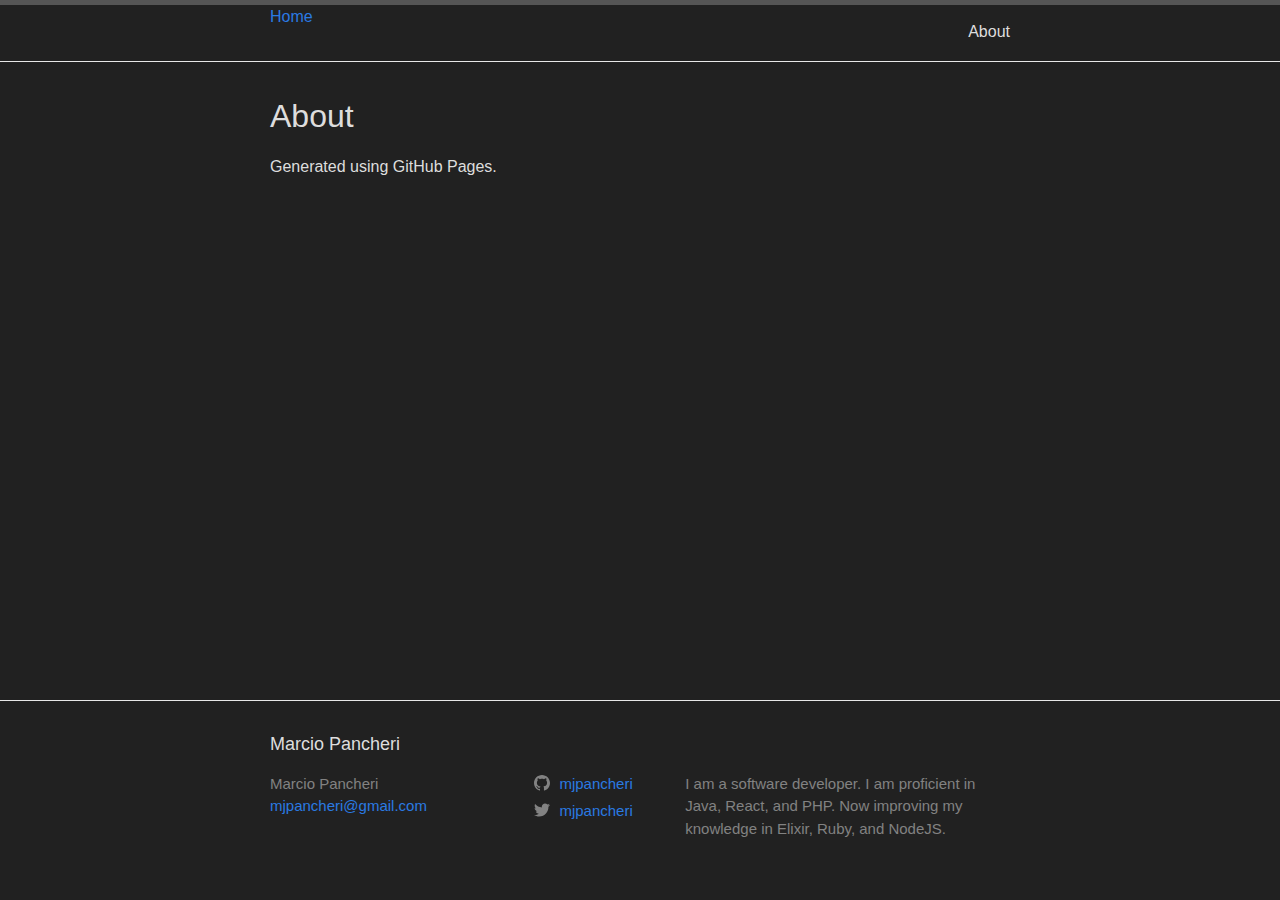
<file: about/index.html>
<!DOCTYPE html>
<html lang="en">
  <head>
    <meta charset="utf-8">
    <meta http-equiv="X-UA-Compatible" content="IE=edge">
    <meta name="viewport" content="width=device-width, initial-scale=1">
    <title>About | Marcio Pancheri</title>
    <link rel="stylesheet" href="/assets/main.css" />
  </head>
  <body>
    <header class="site-header" role="banner">
      <div class="wrapper">
        <a class="site-title" rel="author" href="/">Home</a>
        <nav class="site-nav">
          <input type="checkbox" id="nav-trigger" class="nav-trigger" />
          <label for="nav-trigger">
            <span class="menu-icon">
              <svg viewBox="0 0 18 15" width="18px" height="15px">
                <path d="M18,1.484c0,0.82-0.665,1.484-1.484,1.484H1.484C0.665,2.969,0,2.304,0,1.484l0,0C0,0.665,0.665,0,1.484,0 h15.032C17.335,0,18,0.665,18,1.484L18,1.484z M18,7.516C18,8.335,17.335,9,16.516,9H1.484C0.665,9,0,8.335,0,7.516l0,0 c0-0.82,0.665-1.484,1.484-1.484h15.032C17.335,6.031,18,6.696,18,7.516L18,7.516z M18,13.516C18,14.335,17.335,15,16.516,15H1.484 C0.665,15,0,14.335,0,13.516l0,0c0-0.82,0.665-1.483,1.484-1.483h15.032C17.335,12.031,18,12.695,18,13.516L18,13.516z"/>
              </svg>
            </span>
          </label>
          <div class="trigger">
            <a class="page-link" href="/about/">About</a>
          </div>
        </nav>
      </div>
    </header>
    <main class="page-content" aria-label="Content">
      <div class="wrapper">
        <article class="post">
          <header class="post-header">
            <h1 class="post-title">About</h1>
          </header>
          <div class="post-content">
            <p>Generated using GitHub Pages.</p>
          </div>
        </article>
      </div>
    </main>
    <footer class="site-footer h-card">
      <data class="u-url" href="/"></data>
      <div class="wrapper">
        <h2 class="footer-heading">Marcio Pancheri</h2>
        <div class="footer-col-wrapper">
          <div class="footer-col footer-col-1">
            <ul class="contact-list">
              <li class="p-name">Marcio Pancheri</li>
              <li>
                <a class="u-email" href="mailto:mjpancheri@gmail.com">mjpancheri@gmail.com</a>
              </li>
            </ul>
          </div>
          <div class="footer-col footer-col-2">
            <ul class="social-media-list">
              <li>
                <a href="https://github.com/mjpancheri">
                  <svg class="svg-icon"><use xlink:href="/assets/minima-social-icons.svg#github"></use></svg> 
                  <span class="username">mjpancheri</span>
                </a>
              </li>
              <li>
                <a href="https://www.twitter.com/mjpancheri">
                  <svg class="svg-icon"><use xlink:href="/assets/minima-social-icons.svg#twitter"></use></svg> 
                  <span class="username">mjpancheri</span>
                </a>
              </li>
            </ul>
          </div>
          <div class="footer-col footer-col-3">
            <p>I am a software developer. I am proficient in Java, React, and PHP. Now improving my knowledge in Elixir, Ruby, and NodeJS.</p>
          </div>
        </div>
    </div>
  </footer>
</body>
</html>
</file>
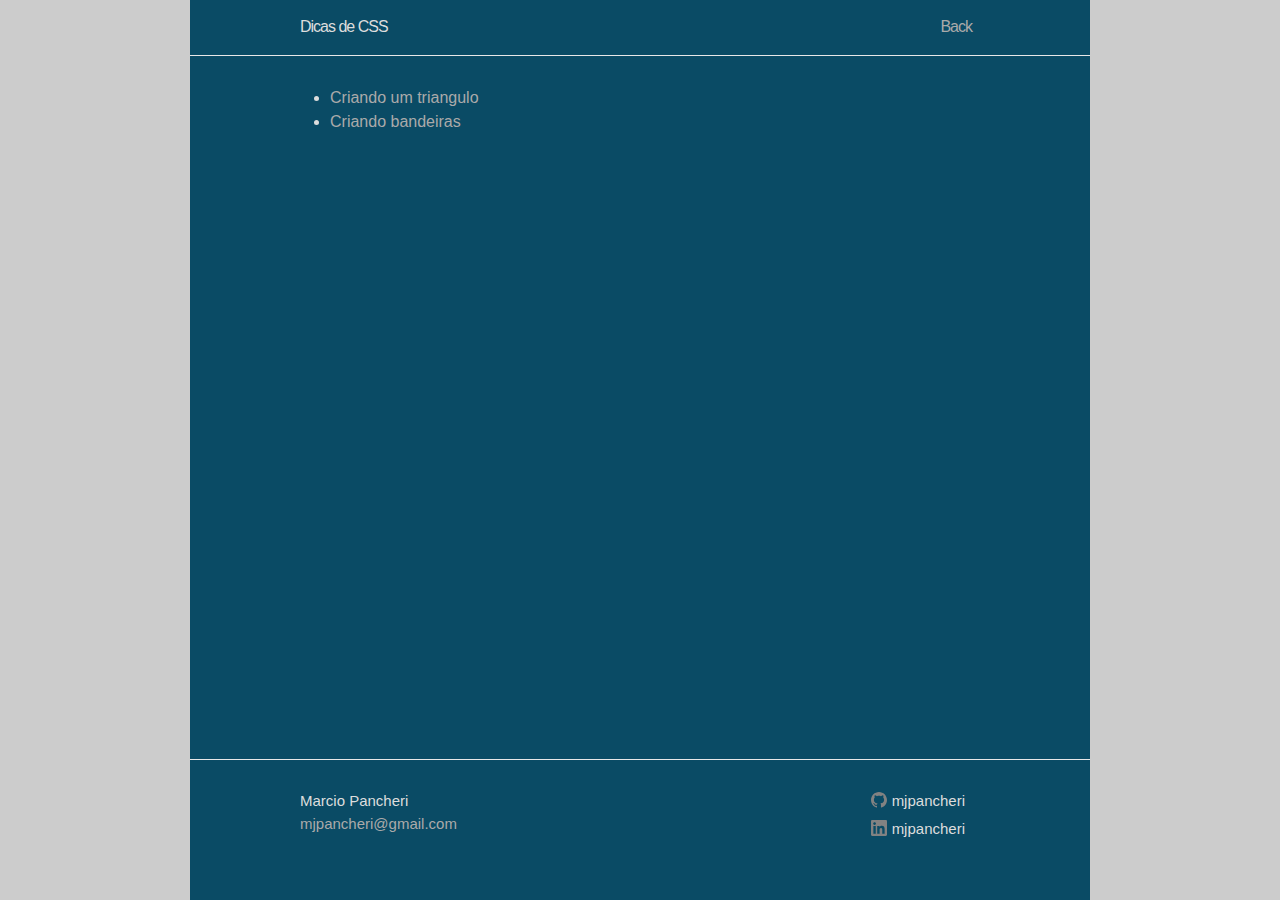
<file: tips/index.html>
<!DOCTYPE html>
<html lang="en">
  <head>
    <meta charset="utf-8">
    <meta http-equiv="X-UA-Compatible" content="IE=edge">
    <meta name="viewport" content="width=device-width, initial-scale=1">
    <title>Marcio Pancheri</title>
    <link rel="stylesheet" href="/assets/app.css" />
  </head>
  <body>
    <div id="main-body">
      <header class="site-header" role="banner">
        <div class="wrapper">
          <div class="site-lang">
            Dicas de CSS
          </div>
          <div class="site-back">
            <a href="/en">Back</a>
          </div>
        </div>
      </header>
      <main class="page-content" aria-label="Content">
        <div class="wrapper">
          <ul>
            <li>
              <a href="triangle.html">Criando um triangulo</a>
            </li>
            <li>
              <a href="flags.html">Criando bandeiras</a>
            </li>
          </ul>
        </div>
      </main>
      <footer class="site-footer h-card">
        <data class="u-url" href="/"></data>
        <div class="wrapper">
          <div class="footer-col-wrapper">
            <div class="footer-col footer-col-1">
              <ul class="contact-list">
                <li>
                  Marcio Pancheri
                </li>
                <li>
                  <a class="u-email" href="mailto:mjpancheri@gmail.com">mjpancheri@gmail.com</a>
                </li>
              </ul>
            </div>
            <div class="footer-col footer-col-2">
              <ul class="social-media-list">
                <li>
                  <a href="https://github.com/mjpancheri" target="_blank">
                    <svg class="svg-icon"><use xlink:href="/assets/minima-social-icons.svg#github"></use></svg> 
                    <span class="username">mjpancheri</span>
                  </a>
                </li>
                <li>
                  <a href="https://www.linkedin.com/in/mjpancheri" target="_blank">
                    <svg class="svg-icon"><use xlink:href="/assets/minima-social-icons.svg#linkedin"></use></svg> 
                    <span class="username">mjpancheri</span>
                  </a>
                </li>
              </ul>
            </div>
          </div>
        </div>
      </footer>
    </div>
    <script src="/assets/app.js"></script>
  </body>
</html>
</file>
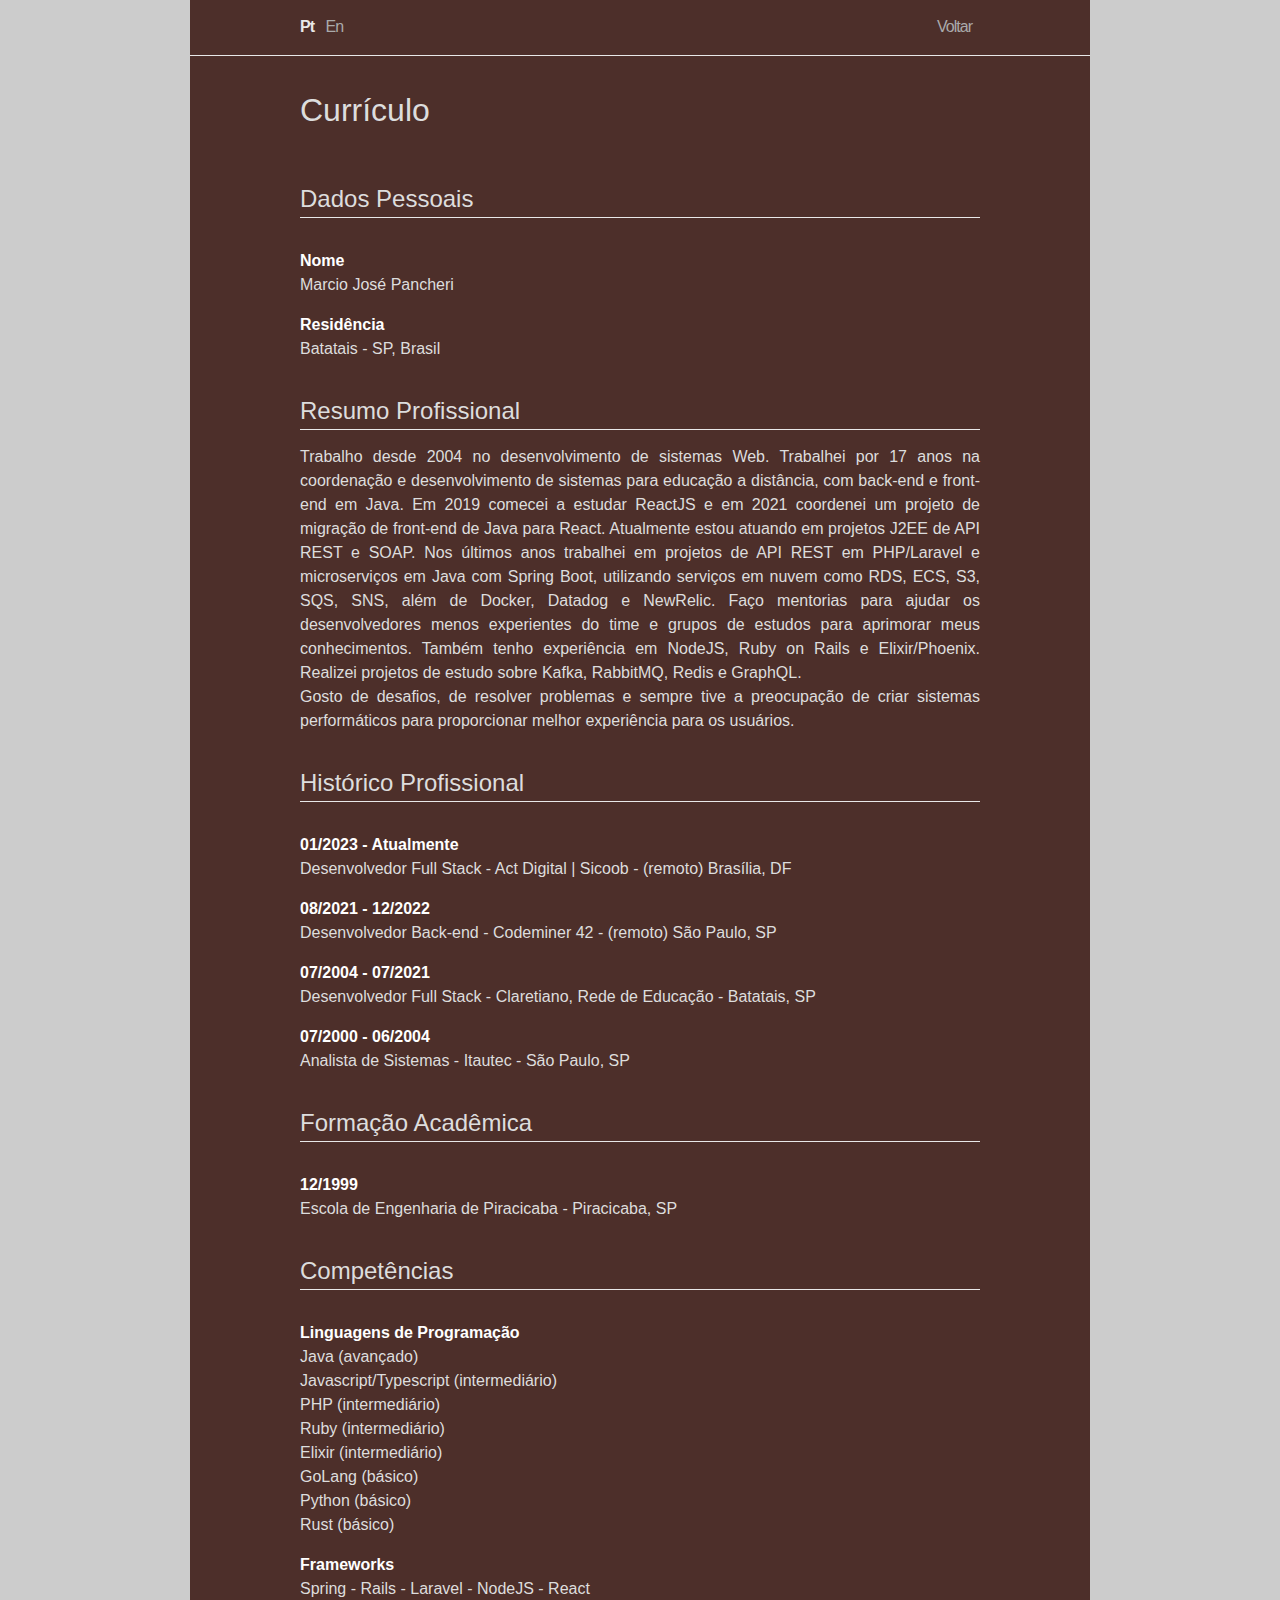
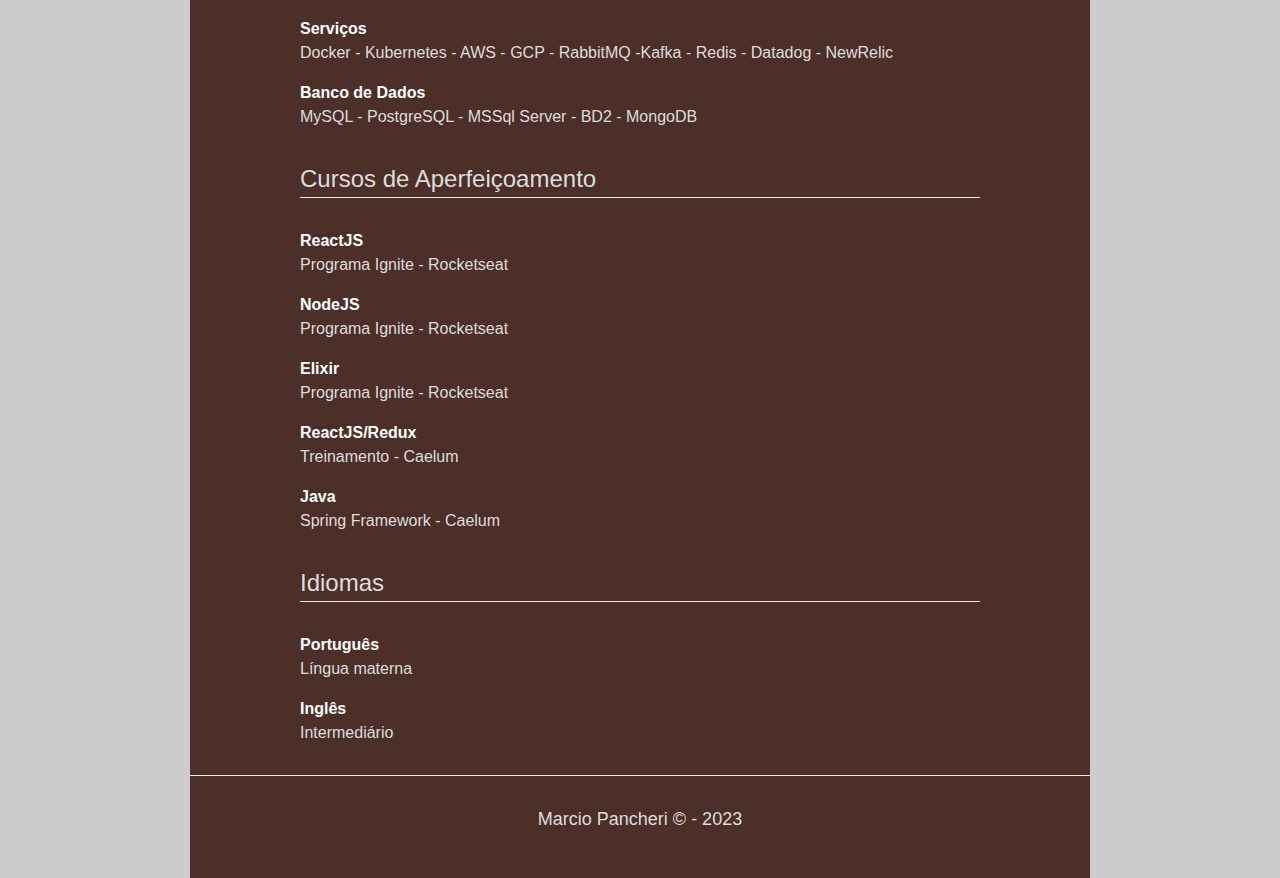
<file: resume.html>
<!DOCTYPE html>
<html lang="en">
  <head>
    <meta charset="utf-8">
    <meta http-equiv="X-UA-Compatible" content="IE=edge">
    <meta name="viewport" content="width=device-width, initial-scale=1">
    <title>Marcio Pancheri</title>
    <link rel="stylesheet" href="/assets/app.css" />
  </head>
  <body>
    <div id="main-body">
      <header class="site-header" role="banner">
        <div class="wrapper">
          <div class="site-lang">
            <strong>Pt</strong>
            <a href="/en/resume.html">En</a>
          </div>
          <div class="site-back">
            <a href="/">Voltar</a>
          </div>
        </div>
      </header>
      <main class="page-content" aria-label="Content">
        <div class="wrapper">
          <h1>Currículo</h1>
          <div class="resume-paragraph">
            <h2>Dados Pessoais</h2>
            <label>Nome</label>
            <span>Marcio José Pancheri</span>
            <label>Residência</label>
            <span>Batatais - SP, Brasil</span>
          </div>
          <div class="resume-paragraph">
            <h2>Resumo Profissional</h2>
            <div>
              Trabalho desde 2004 no desenvolvimento de sistemas Web. Trabalhei por 17 anos na coordenação e desenvolvimento de sistemas 
              para educação a distância, com back-end e front-end em Java. Em 2019 comecei a estudar ReactJS e em 2021 coordenei um projeto 
              de migração de front-end de Java para React. Atualmente estou atuando em projetos J2EE de API REST e SOAP. Nos últimos anos 
              trabalhei em projetos de API REST em PHP/Laravel e microserviços em Java com Spring Boot, utilizando serviços em 
              nuvem como RDS, ECS, S3, SQS, SNS, além de Docker, Datadog e NewRelic. Faço mentorias para ajudar os desenvolvedores menos 
              experientes do time e grupos de estudos para aprimorar meus conhecimentos. Também tenho experiência em NodeJS, Ruby on Rails e 
              Elixir/Phoenix. Realizei projetos de estudo sobre Kafka, RabbitMQ, Redis e GraphQL.<br/>
              Gosto de desafios, de resolver problemas e sempre tive a preocupação de criar sistemas performáticos para proporcionar 
              melhor experiência para os usuários.
            </div>
          </div>
          <div class="resume-paragraph">
            <h2>Histórico Profissional</h2>
            <label>01/2023 - Atualmente</label>
            <span>Desenvolvedor Full Stack - Act Digital | Sicoob - (remoto) Brasília, DF</span>
            <label>08/2021 - 12/2022</label>
            <span>Desenvolvedor Back-end - Codeminer 42 - (remoto) São Paulo, SP</span>
            <label>07/2004 - 07/2021</label>
            <span>Desenvolvedor Full Stack - Claretiano, Rede de Educação - Batatais, SP</span>
            <label>07/2000 - 06/2004</label>
            <span>Analista de Sistemas - Itautec - São Paulo, SP</span>
          </div>
          <div class="resume-paragraph">
            <h2>Formação Acadêmica</h2>
            <label>12/1999</label>
            <span>Escola de Engenharia de Piracicaba - Piracicaba, SP</span>
          </div>
          <div class="resume-paragraph">
            <h2>Competências</h2>
            <label>Linguagens de Programação</label>
            <span>Java (avançado)</span>
            <span>Javascript/Typescript (intermediário)</span>
            <span>PHP (intermediário)</span>
            <span>Ruby (intermediário)</span>
            <span>Elixir (intermediário)</span>
            <span>GoLang (básico)</span>
            <span>Python (básico)</span>
            <span>Rust (básico)</span>
            <label>Frameworks</label>
            <span>Spring - Rails - Laravel - NodeJS - React</span>
            <label>Serviços</label>
            <span>Docker - Kubernetes - AWS - GCP - RabbitMQ -Kafka - Redis - Datadog - NewRelic</span>
            <label>Banco de Dados</label>
            <span>MySQL - PostgreSQL - MSSql Server - BD2 - MongoDB</span>
          </div>
          <div class="resume-paragraph">
            <h2>Cursos de Aperfeiçoamento</h2>
            <label>ReactJS</label>
            <span>Programa Ignite - Rocketseat</span>
            <label>NodeJS</label>
            <span>Programa Ignite - Rocketseat</span>
            <label>Elixir</label>
            <span>Programa Ignite - Rocketseat</span>
            <label>ReactJS/Redux</label>
            <span>Treinamento - Caelum</span>
            <label>Java</label>
            <span>Spring Framework - Caelum</span>
          </div>
          <div class="resume-paragraph">
            <h2>Idiomas</h2>
            <label>Português</label>
            <span>Língua materna</span>
            <label>Inglês</label>
            <span>Intermediário</span>
          </div>
        </div>
      </main>
      <footer class="site-footer h-card">
        <div class="wrapper">
          <h2 class="footer-copyright">Marcio Pancheri &copy; - 2023</h2>
        </div>
      </footer>
    </div>
    <script src="/assets/app.js"></script>
  </body>
</html>
</file>
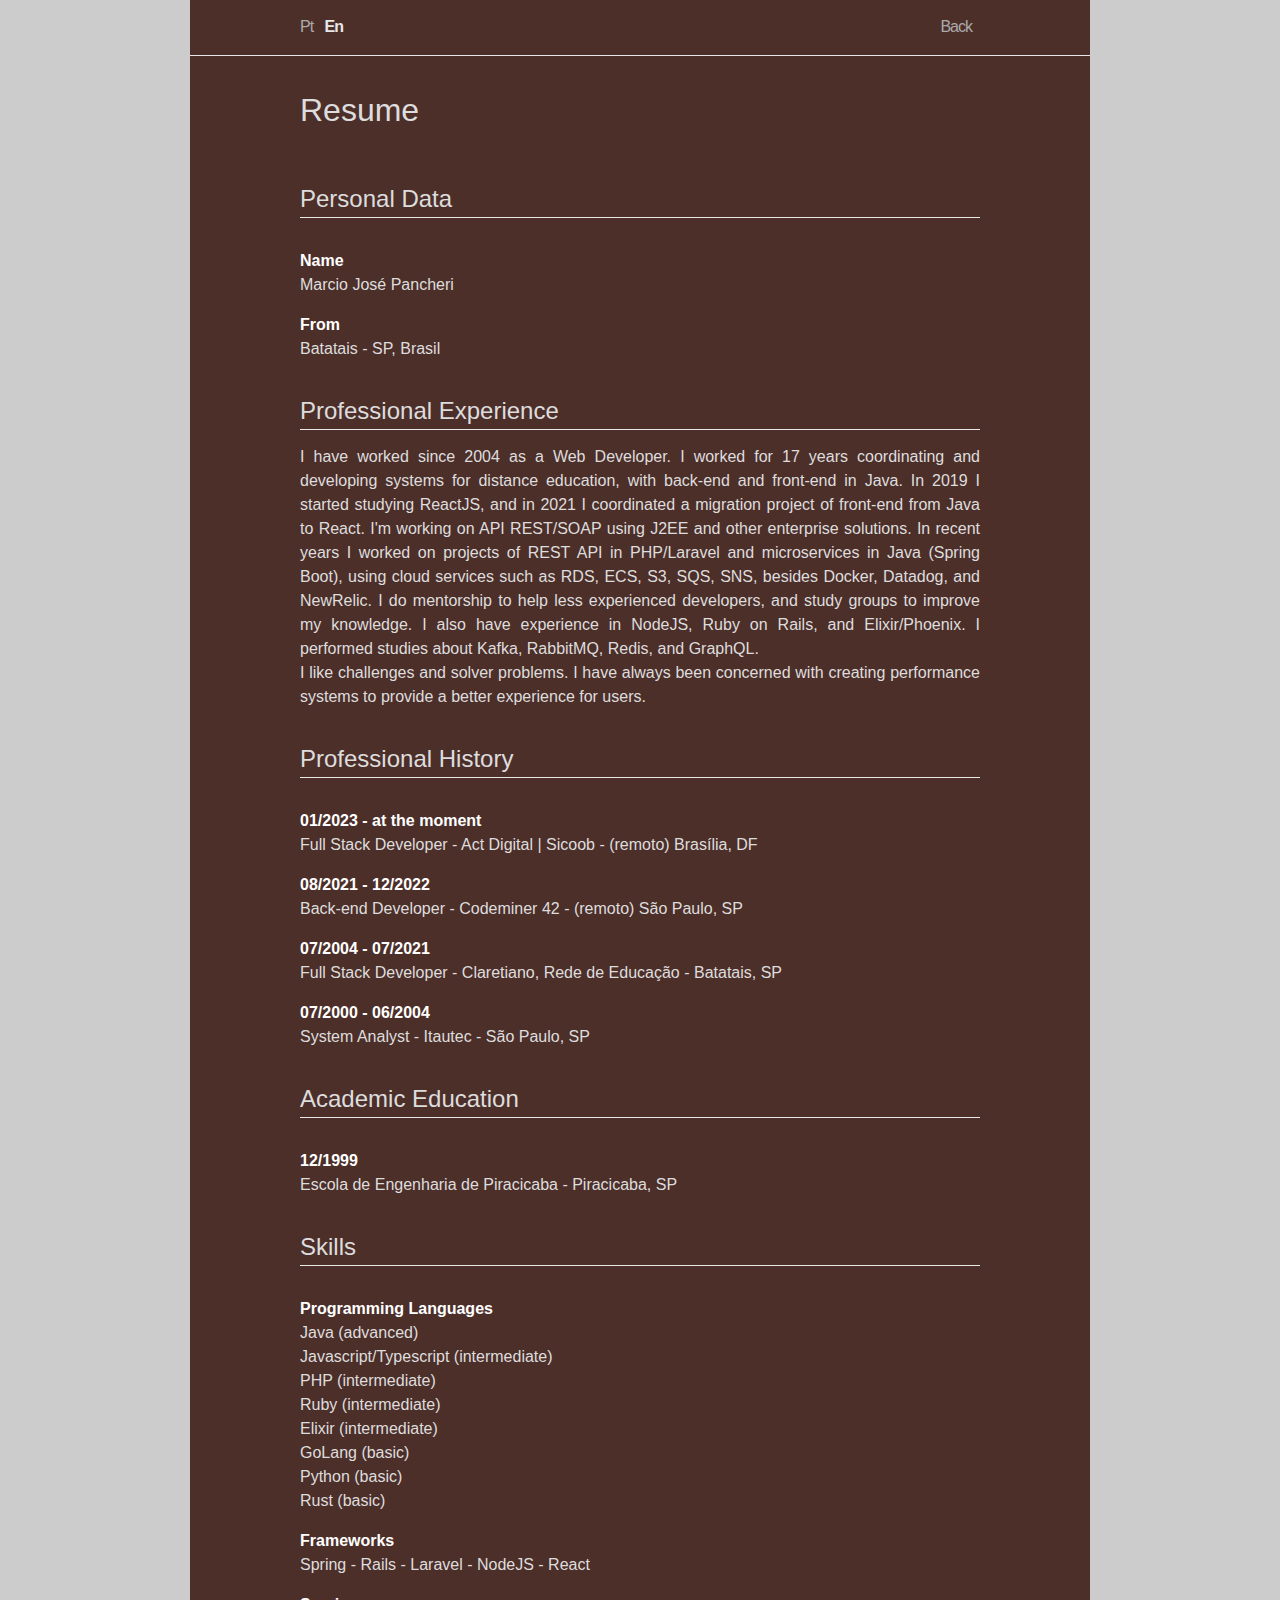
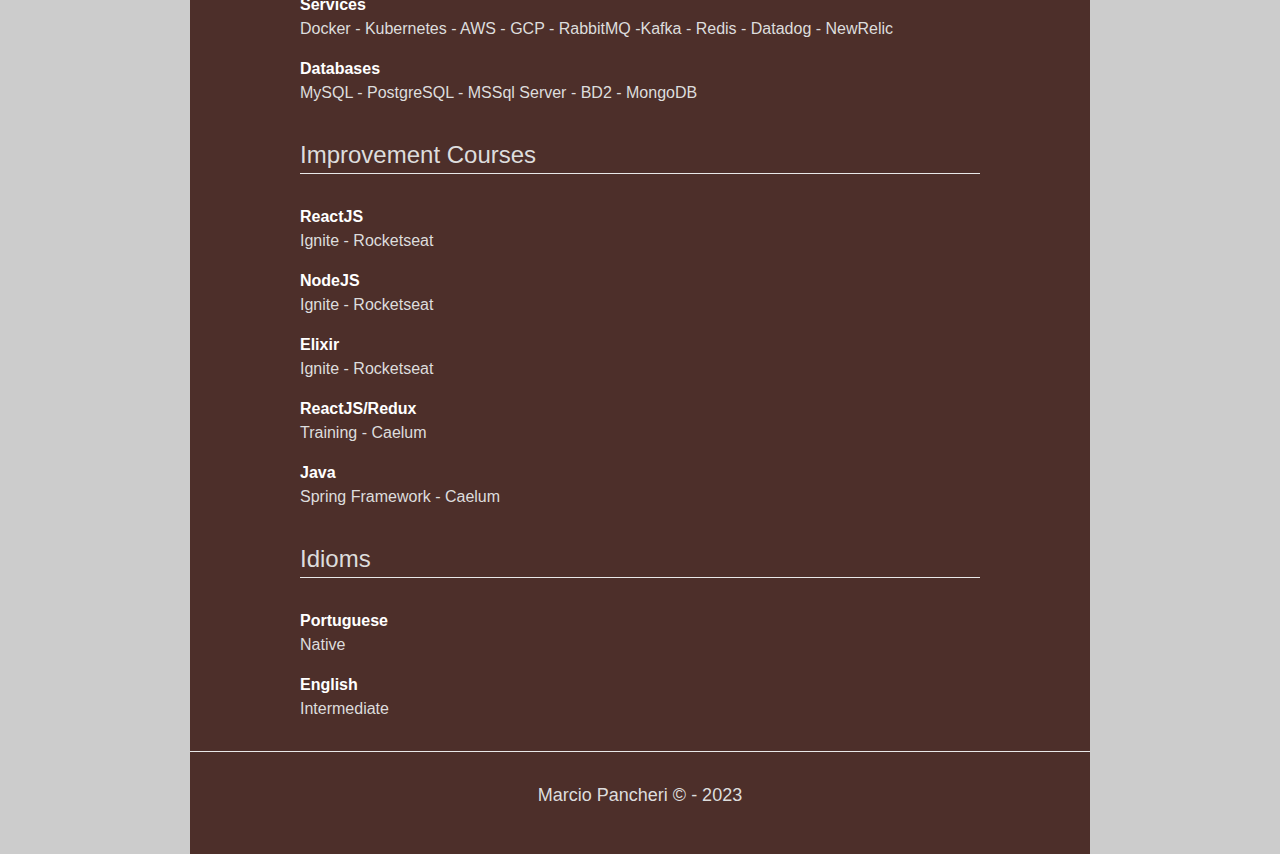
<file: en/resume.html>
<!DOCTYPE html>
<html lang="en">
  <head>
    <meta charset="utf-8">
    <meta http-equiv="X-UA-Compatible" content="IE=edge">
    <meta name="viewport" content="width=device-width, initial-scale=1">
    <title>Marcio Pancheri</title>
    <link rel="stylesheet" href="/assets/app.css" />
  </head>
  <body>
    <div id="main-body">
      <header class="site-header" role="banner">
        <div class="wrapper">
          <div class="site-lang">
            <a href="/resume.html">Pt</a>
            <strong>En</strong>
          </div>
          <div class="site-back">
            <a href="/en">Back</a>
          </div>
        </div>
      </header>
      <main class="page-content" aria-label="Content">
        <div class="wrapper">
          <h1>Resume</h1>
          <div class="resume-paragraph">
            <h2>Personal Data</h2>
            <label>Name</label>
            <span>Marcio José Pancheri</span>
            <label>From</label>
            <span>Batatais - SP, Brasil</span>
          </div>
          <div class="resume-paragraph">
            <h2>Professional Experience</h2>
            <div>
              I have worked since 2004 as a Web Developer. I worked for 17 years coordinating and developing systems for distance 
              education, with back-end and front-end in Java. In 2019 I started studying ReactJS, and in 2021 I coordinated a migration 
              project of front-end from Java to React. I'm working on API REST/SOAP using J2EE and other enterprise solutions. In recent 
              years I worked on projects of REST API in PHP/Laravel and microservices in Java (Spring Boot), using cloud services such as 
              RDS, ECS, S3, SQS, SNS, besides Docker, Datadog, and NewRelic. I do mentorship to help less experienced developers, and 
              study groups to improve my knowledge. I also have experience in NodeJS, Ruby on Rails, and Elixir/Phoenix. I performed 
              studies about Kafka, RabbitMQ, Redis, and GraphQL.<br/>
              I like challenges and solver problems. I have always been concerned with creating performance systems to provide a 
              better experience for users.
            </div>
          </div>
          <div class="resume-paragraph">
            <h2>Professional History</h2>
            <label>01/2023 - at the moment</label>
            <span>Full Stack Developer - Act Digital | Sicoob - (remoto) Brasília, DF</span>
            <label>08/2021 - 12/2022</label>
            <span>Back-end Developer - Codeminer 42 - (remoto) São Paulo, SP</span>
            <label>07/2004 - 07/2021</label>
            <span>Full Stack Developer - Claretiano, Rede de Educação - Batatais, SP</span>
            <label>07/2000 - 06/2004</label>
            <span>System Analyst - Itautec - São Paulo, SP</span>
          </div>
          <div class="resume-paragraph">
            <h2>Academic Education</h2>
            <label>12/1999</label>
            <span>Escola de Engenharia de Piracicaba - Piracicaba, SP</span>
          </div>
          <div class="resume-paragraph">
            <h2>Skills</h2>
            <label>Programming Languages</label>
            <span>Java (advanced)</span>
            <span>Javascript/Typescript (intermediate)</span>
            <span>PHP (intermediate)</span>
            <span>Ruby (intermediate)</span>
            <span>Elixir (intermediate)</span>
            <span>GoLang (basic)</span>
            <span>Python (basic)</span>
            <span>Rust (basic)</span>
            <label>Frameworks</label>
            <span>Spring - Rails - Laravel - NodeJS - React</span>
            <label>Services</label>
            <span>Docker - Kubernetes - AWS - GCP - RabbitMQ -Kafka - Redis - Datadog - NewRelic</span>
            <label>Databases</label>
            <span>MySQL - PostgreSQL - MSSql Server - BD2 - MongoDB</span>
          </div>
          <div class="resume-paragraph">
            <h2>Improvement Courses</h2>
            <label>ReactJS</label>
            <span>Ignite - Rocketseat</span>
            <label>NodeJS</label>
            <span>Ignite - Rocketseat</span>
            <label>Elixir</label>
            <span>Ignite - Rocketseat</span>
            <label>ReactJS/Redux</label>
            <span>Training - Caelum</span>
            <label>Java</label>
            <span>Spring Framework - Caelum</span>
          </div>
          <div class="resume-paragraph">
            <h2>Idioms</h2>
            <label>Portuguese</label>
            <span>Native</span>
            <label>English</label>
            <span>Intermediate</span>
          </div>
        </div>
      </main>
      <footer class="site-footer h-card">
        <div class="wrapper">
          <h2 class="footer-copyright">Marcio Pancheri &copy; - 2023</h2>
        </div>
      </footer>
    </div>
    <script src="/assets/app.js"></script>
  </body>
</html>
</file>
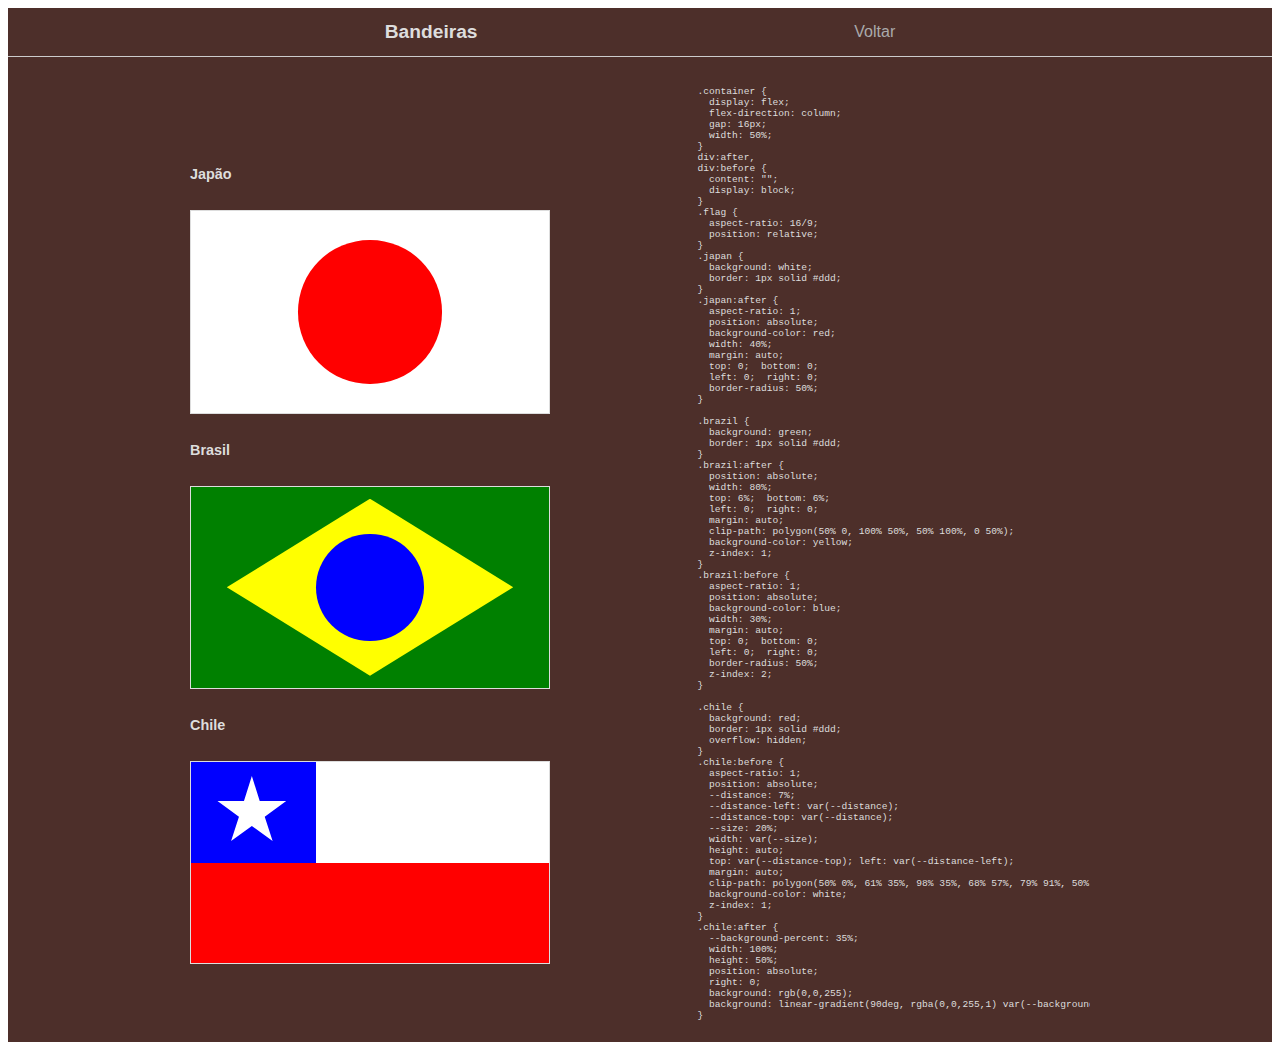
<file: tips/flags.html>
<!DOCTYPE html>
<html lang="en">
<head>
  <meta charset="UTF-8">
  <meta http-equiv="X-UA-Compatible" content="IE=edge">
  <meta name="viewport" content="width=device-width, initial-scale=1.0">
  <title>Bandeiras</title>
  <style>
    body {
      font-family: Verdana, Geneva, Tahoma, sans-serif;
      font-size: 0.6rem;
      color: #ddd;
    }
    h1 {
      text-align: center;
    }
    main {
      max-width: 900px;
      margin: 20px auto;
      display: flex;
      justify-content: space-between;
      align-items: center;
    }
    pre {
      max-width: 50%;
      overflow-x: auto;
    }
    .header {
      display: flex;
      justify-content: space-between;
      align-items: center;
      border-bottom: 1px solid #ccc;
    }
    .header a,
      a:visited {
      color: #aaa;
      font-size: 1rem;
      text-decoration: none;
    }
    .container {
      display: flex;
      flex-direction: column;
      gap: 16px;
      width: 40%;
    }
    div:after,
    div:before {
      content: "";
      display: block;
    }
    .flag {
      aspect-ratio: 16/9;
      position: relative;
    }
    .japan {
      background: white;
      border: 1px solid #ddd;
    }
    .japan:after {
      aspect-ratio: 1;
      position: absolute;
      background-color: red;
      width: 40%;
      margin: auto;
      top: 0;  bottom: 0;
      left: 0;  right: 0;
      border-radius: 50%;
    }

    .brazil {
      background: green;
      border: 1px solid #ddd;
    }
    .brazil:after {
      position: absolute;
      width: 80%;
      top: 6%;  bottom: 6%;
      left: 0;  right: 0;
      margin: auto;
      clip-path: polygon(50% 0, 100% 50%, 50% 100%, 0 50%);
      background-color: yellow;
      z-index: 1;
    }
    .brazil:before {
      aspect-ratio: 1;
      position: absolute;
      background-color: blue;
      width: 30%;
      margin: auto;
      top: 0;  bottom: 0;
      left: 0;  right: 0;
      border-radius: 50%;
      z-index: 2;
    }

    .chile {
      background: red;
      border: 1px solid #ddd;
      overflow: hidden;
    }
    .chile:before {
      aspect-ratio: 1;
      position: absolute;
      --distance: 7%;
      --distance-left: var(--distance);
      --distance-top: var(--distance);
      --size: 20%;
      width: var(--size);
      height: auto;
      top: var(--distance-top); left: var(--distance-left);
      margin: auto;
      clip-path: polygon(50% 0%, 61% 35%, 98% 35%, 68% 57%, 79% 91%, 50% 70%, 21% 91%, 32% 57%, 2% 35%, 39% 35%);
      background-color: white;
      z-index: 1;
    }
    .chile:after {
      --background-percent: 35%;
      width: 100%;
      height: 50%;
      position: absolute;
      right: 0;
      background: rgb(0,0,255);
      background: linear-gradient(90deg, rgba(0,0,255,1) var(--background-percent), rgba(255,255,255,1) var(--background-percent));
    }
  </style>
</head>
<body>
  <div id="main-body">
    <div class="wrapper">
      <div class="header">
        <h1>Bandeiras</h1>
        <a href="../tips">Voltar</a>
      </div>
      <main>
        <div class="container">
          <h2>Japão</h2>
          <div class="flag japan"></div>
          <h2>Brasil</h2>
          <div class="flag brazil"></div>
          <h2>Chile</h2>
          <div class="flag chile"></div>
        </div>
        <pre>
          .container {
            display: flex;
            flex-direction: column;
            gap: 16px;
            width: 50%;
          }
          div:after,
          div:before {
            content: "";
            display: block;
          }
          .flag {
            aspect-ratio: 16/9;
            position: relative;
          }
          .japan {
            background: white;
            border: 1px solid #ddd;
          }
          .japan:after {
            aspect-ratio: 1;
            position: absolute;
            background-color: red;
            width: 40%;
            margin: auto;
            top: 0;  bottom: 0;
            left: 0;  right: 0;
            border-radius: 50%;
          }
      
          .brazil {
            background: green;
            border: 1px solid #ddd;
          }
          .brazil:after {
            position: absolute;
            width: 80%;
            top: 6%;  bottom: 6%;
            left: 0;  right: 0;
            margin: auto;
            clip-path: polygon(50% 0, 100% 50%, 50% 100%, 0 50%);
            background-color: yellow;
            z-index: 1;
          }
          .brazil:before {
            aspect-ratio: 1;
            position: absolute;
            background-color: blue;
            width: 30%;
            margin: auto;
            top: 0;  bottom: 0;
            left: 0;  right: 0;
            border-radius: 50%;
            z-index: 2;
          }
      
          .chile {
            background: red;
            border: 1px solid #ddd;
            overflow: hidden;
          }
          .chile:before {
            aspect-ratio: 1;
            position: absolute;
            --distance: 7%;
            --distance-left: var(--distance);
            --distance-top: var(--distance);
            --size: 20%;
            width: var(--size);
            height: auto;
            top: var(--distance-top); left: var(--distance-left);
            margin: auto;
            clip-path: polygon(50% 0%, 61% 35%, 98% 35%, 68% 57%, 79% 91%, 50% 70%, 21% 91%, 32% 57%, 2% 35%, 39% 35%);
            background-color: white;
            z-index: 1;
          }
          .chile:after {
            --background-percent: 35%;
            width: 100%;
            height: 50%;
            position: absolute;
            right: 0;
            background: rgb(0,0,255);
            background: linear-gradient(90deg, rgba(0,0,255,1) var(--background-percent), rgba(255,255,255,1) var(--background-percent));
          }
        </pre>
      </main>
    </div>
  </div>
  <script src="../assets/app.js"></script>
</body>
</html>
</file>
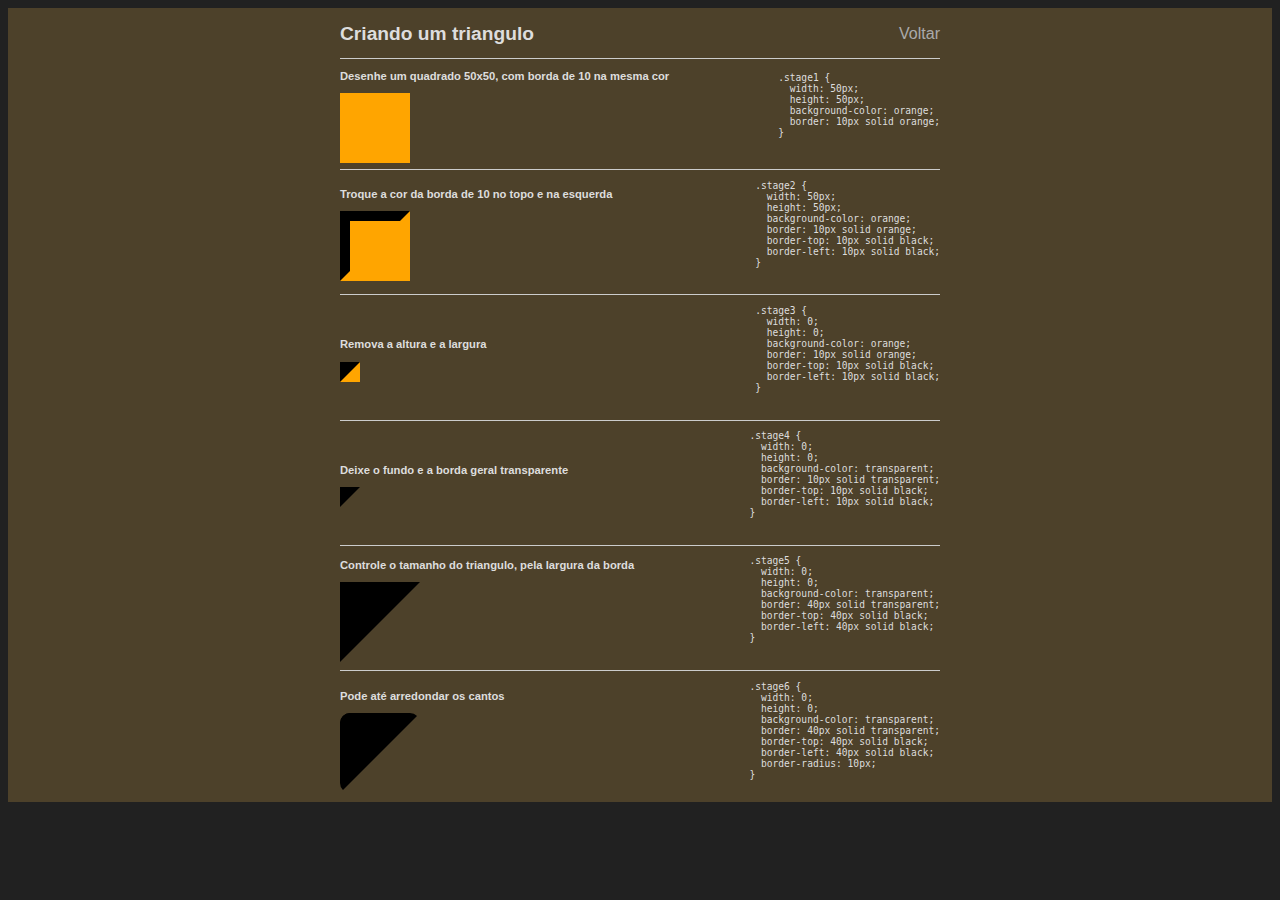
<file: tips/triangle.html>
<!DOCTYPE html>
<html lang="en">
<head>
  <meta charset="UTF-8">
  <meta http-equiv="X-UA-Compatible" content="IE=edge">
  <meta name="viewport" content="width=device-width, initial-scale=1.0">
  <title>Triangulos e setas</title>
  <style>
    body {
      font-family: Verdana, Geneva, Tahoma, sans-serif;
      font-size: 0.6rem;
      box-shadow: none;
      color: #ddd;
      background-color: #212121;
    }
    h1 {
      text-align: center;
    }
    .header {
      display: flex;
      justify-content: space-between;
      align-items: center;
      border-bottom: 1px solid #ccc;
    }
    .header a,
      a:visited {
      color: #aaa;
      font-size: 1rem;
      text-decoration: none;
    }
    .wrapper {
      max-width: 600px;
      margin: 1px auto;
      padding: 2px 10px;
      display: flex;
      flex-direction: column;
      /* background-color: #eee; */
    }
    .content {
      display: flex;
      align-items: center;
      justify-content: space-between;
      border-bottom: 1px solid #ccc;
      padding-bottom: 6px;
    }
    .content:last-child {
      border-bottom: 0;
      padding-bottom: 0;
    }
    .stage1 {
      width: 50px;
      height: 50px;
      background-color: orange;
      border: 10px solid orange;
    }
    .stage2 {
      width: 50px;
      height: 50px;
      background-color: orange;
      border: 10px solid orange;
      border-top: 10px solid black;
      border-left: 10px solid black;
    }
    .stage3 {
      width: 0;
      height: 0;
      background-color: orange;
      border: 10px solid orange;
      border-top: 10px solid black;
      border-left: 10px solid black;
    }
    .stage4 {
      width: 0;
      height: 0;
      background-color: transparent;
      border: 10px solid transparent;
      border-top: 10px solid black;
      border-left: 10px solid black;
    }
    .stage5 {
      width: 0;
      height: 0;
      background-color: transparent;
      border: 40px solid transparent;
      border-top: 40px solid black;
      border-left: 40px solid black;
    }
    .stage6 {
      width: 0;
      height: 0;
      background-color: transparent;
      border: 40px solid transparent;
      border-top: 40px solid black;
      border-left: 40px solid black;
      border-radius: 10px;
    }
  </style>
</head>
<body>
  <div id="main-body">
    <div class="wrapper">
      <div class="header">
        <h1>Criando um triangulo</h1>
        <a href="../tips">Voltar</a>
      </div>
      <div class="content">
        <div>
          <h3>Desenhe um quadrado 50x50, com borda de 10 na mesma cor</h3>
          <div class="stage1"></div>
        </div>
        <pre>
          .stage1 {
            width: 50px;
            height: 50px;
            background-color: orange;
            border: 10px solid orange;
          }
        </pre>
      </div>
      <div class="content">
        <div>
          <h3>Troque a cor da borda de 10 no topo e na esquerda</h3>
          <div class="stage2"></div>
        </div>
        <pre>
          .stage2 {
            width: 50px;
            height: 50px;
            background-color: orange;
            border: 10px solid orange;
            border-top: 10px solid black;
            border-left: 10px solid black;
          }
        </pre>
      </div>
      <div class="content">
        <div>
          <h3>Remova a altura e a largura</h3>
          <div class="stage3"></div>
        </div>
        <pre>
          .stage3 {
            width: 0;
            height: 0;
            background-color: orange;
            border: 10px solid orange;
            border-top: 10px solid black;
            border-left: 10px solid black;
          }
        </pre>
      </div>
      <div class="content">
        <div>
          <h3>Deixe o fundo e a borda geral transparente</h3>
          <div class="stage4"></div>
        </div>
        <pre>
          .stage4 {
            width: 0;
            height: 0;
            background-color: transparent;
            border: 10px solid transparent;
            border-top: 10px solid black;
            border-left: 10px solid black;
          }
        </pre>
      </div>
      <div class="content">
        <div>
          <h3>Controle o tamanho do triangulo, pela largura da borda</h3>
          <div class="stage5"></div>
        </div>
        <pre>
          .stage5 {
            width: 0;
            height: 0;
            background-color: transparent;
            border: 40px solid transparent;
            border-top: 40px solid black;
            border-left: 40px solid black;
          }
        </pre>
      </div>
      <div class="content">
        <div>
          <h3>Pode até arredondar os cantos</h3>
          <div class="stage6"></div>
        </div>
        <pre>
          .stage6 {
            width: 0;
            height: 0;
            background-color: transparent;
            border: 40px solid transparent;
            border-top: 40px solid black;
            border-left: 40px solid black;
            border-radius: 10px;
          }
        </pre>
      </div>    
    </div>
  </div>
  <script src="../assets/app.js"></script>
</body>
</html>
</file>
<file: assets/main.css>
/**
 * Reset some basic elements
 */
body, h1, h2, h3, h4, h5, h6,
p, blockquote, pre, hr,
dl, dd, ol, ul, figure {
  margin: 0;
  padding: 0;
}

/**
 * Basic styling
 */
body {
  font: 400 16px/1.5 -apple-system, BlinkMacSystemFont, "Segoe UI", Roboto, Helvetica, Arial, sans-serif, "Apple Color Emoji", "Segoe UI Emoji", "Segoe UI Symbol";
  color: #ddd;
  background-color: #212121;
  -webkit-text-size-adjust: 100%;
  -webkit-font-feature-settings: "kern" 1;
  -moz-font-feature-settings: "kern" 1;
  -o-font-feature-settings: "kern" 1;
  font-feature-settings: "kern" 1;
  font-kerning: normal;
  display: flex;
  min-height: 100vh;
  flex-direction: column;
}

/**
 * Set `margin-bottom` to maintain vertical rhythm
 */
h1, h2, h3, h4, h5, h6,
p, blockquote, pre,
ul, ol, dl, figure,
.highlight {
  margin-bottom: 15px;
}

/**
 * `main` element
 */
main {
  display: block; /* Default value of `display` of `main` element is 'inline' in IE 11. */
}

/**
 * Images
 */
img {
  max-width: 100%;
  vertical-align: middle;
}

/**
 * Figures
 */
figure > img {
  display: block;
}

figcaption {
  font-size: 14px;
}

/**
 * Lists
 */
ul, ol {
  margin-left: 30px;
}

li > ul,
li > ol {
  margin-bottom: 0;
}

/**
 * Headings
 */
h1, h2, h3, h4, h5, h6 {
  font-weight: 400;
}

/**
 * Links
 */
a {
  color: #2a7ae2;
  text-decoration: none;
}
a:visited {
  color: #1756a9;
}
a:hover {
  color: #111;
  text-decoration: underline;
}
.social-media-list a:hover {
  text-decoration: none;
}
.social-media-list a:hover .username {
  text-decoration: underline;
}

/**
 * Blockquotes
 */
blockquote {
  color: #828282;
  border-left: 4px solid #e8e8e8;
  padding-left: 15px;
  font-size: 18px;
  letter-spacing: -1px;
  font-style: italic;
}
blockquote > :last-child {
  margin-bottom: 0;
}

/**
 * Code formatting
 */
pre,
code {
  font-size: 15px;
  border: 1px solid #e8e8e8;
  border-radius: 3px;
  background-color: #eef;
}

code {
  padding: 1px 5px;
}

pre {
  padding: 8px 12px;
  overflow-x: auto;
}
pre > code {
  border: 0;
  padding-right: 0;
  padding-left: 0;
}

/**
 * Wrapper
 */
.wrapper {
  max-width: -webkit-calc(800px - (30px * 2));
  max-width: calc(800px - (30px * 2));
  margin-right: auto;
  margin-left: auto;
  padding-right: 30px;
  padding-left: 30px;
}
.language {
  display: flex;
  justify-content: space-between;
  align-items: center;
  max-width: 4rem;
  font-size: 1.5rem;
}
.welcome {
  display: flex;
  align-items: center;
  justify-content: space-between;
}
.welcome-pic img {
  width: 20rem;
  border-radius: 50%;
}
.welcome-title {
  display: flex;
  flex-direction: column;
  justify-content: space-around;
  align-items: flex-start;
}
@media screen and (max-width: 800px) {
  .wrapper {
    max-width: -webkit-calc(800px - (30px));
    max-width: calc(800px - (30px));
    padding-right: 15px;
    padding-left: 15px;
  }
  .welcome {
    display: flex;
    flex-direction: column;
    align-items: center;
    justify-content: center;
  }
  .welcome-pic {
    display: flex;
    align-items: center;
    justify-content: center;
  }
  .welcome-pic img {
    margin-top: 0.5rem;
    max-width: 80%;
  }
  .welcome-title {
    display: flex;
    flex-direction: column;
    justify-content: space-around;
    align-items: center;
  }
}

/**
 * Clearfix
 */
.footer-col-wrapper:after, .wrapper:after {
  content: "";
  display: table;
  clear: both;
}

/**
 * Icons
 */
.svg-icon {
  width: 16px;
  height: 16px;
  display: inline-block;
  fill: #828282;
  padding-right: 5px;
  vertical-align: text-top;
}

.social-media-list li + li {
  padding-top: 5px;
}

/**
 * Tables
 */
table {
  margin-bottom: 30px;
  width: 100%;
  text-align: left;
  color: #3f3f3f;
  border-collapse: collapse;
  border: 1px solid #e8e8e8;
}
table tr:nth-child(even) {
  background-color: #f7f7f7;
}
table th, table td {
  padding: 10px 15px;
}
table th {
  background-color: #f0f0f0;
  border: 1px solid #dedede;
  border-bottom-color: #c9c9c9;
}
table td {
  border: 1px solid #e8e8e8;
}

/**
 * Site header
 */
.site-header {
  border-top: 5px solid #555;
  border-bottom: 1px solid #e8e8e8;
  min-height: 55.95px;
  position: relative;
}

.site-lang {
  font-weight: 300;
  line-height: 54px;
  letter-spacing: -1px;
  margin-bottom: 0;
  float: left;
}

.site-back {
  font-weight: 300;
  line-height: 54px;
  letter-spacing: -1px;
  margin-bottom: 0;
  float: right;
}

.site-back a, .site-back a:visited {
  color: #555;
  padding-right: 0.5rem;
}

.site-lang strong {
  font-weight: 900;
  color: #e8e8e8;
  padding-right: 0.5rem;
}

.site-lang a, .site-lang a:visited {
  color: #555;
  padding-right: 0.5rem;
}

.site-nav {
  float: right;
  line-height: 54px;
}
.site-nav .nav-trigger {
  display: none;
}
.site-nav .menu-icon {
  display: none;
}
.site-nav .page-link {
  color: #ddd;
  line-height: 1.5;
}
.site-nav .page-link:not(:last-child) {
  margin-right: 20px;
}
@media screen and (max-width: 600px) {
  .site-nav {
    position: absolute;
    top: 9px;
    right: 15px;
    background-color: #313131;
    border: 1px solid #313131;
    border-radius: 5px;
    text-align: right;
  }
  .site-nav label[for=nav-trigger] {
    display: block;
    float: right;
    width: 36px;
    height: 36px;
    z-index: 2;
    cursor: pointer;
  }
  .site-nav .menu-icon {
    display: block;
    float: right;
    width: 36px;
    height: 26px;
    line-height: 0;
    padding-top: 10px;
    text-align: center;
  }
  .site-nav .menu-icon > svg {
    fill: #555;
  }
  .site-nav input ~ .trigger {
    clear: both;
    display: none;
  }
  .site-nav input:checked ~ .trigger {
    display: block;
    padding-bottom: 5px;
  }
  .site-nav .page-link {
    display: block;
    padding: 5px 10px;
    margin-left: 20px;
  }
  .site-nav .page-link:not(:last-child) {
    margin-right: 0;
  }
}

.resume-paragraph {
  display: flex;
  flex-direction: column;
}

.resume-paragraph label {
  margin-top: 1rem;
  color: #555;
  font-weight: 700;
}

.resume-paragraph div {
  text-align: justify;
}

.resume-paragraph h2 {
  margin-top: 2rem;
  border-bottom: 1px solid #e8e8e8;
}

/**
 * Site footer
 */
.site-footer {
  border-top: 1px solid #e8e8e8;
  padding: 30px 0;
}

.footer-heading {
  font-size: 18px;
  margin-bottom: 15px;
}

.footer-copyright {
  font-size: 18px;
  margin-bottom: 15px;
  text-align: center;
}

.contact-list,
.social-media-list {
  list-style: none;
  margin-left: 0;
}

.footer-col-wrapper {
  font-size: 15px;
  color: #828282;
  margin-left: -15px;
}

.footer-col {
  float: left;
  margin-bottom: 15px;
  padding-left: 15px;
}

.footer-col-1 {
  width: -webkit-calc(35% - (30px / 2));
  width: calc(35% - (30px / 2));
}

.footer-col-2 {
  width: -webkit-calc(20% - (30px / 2));
  width: calc(20% - (30px / 2));
}

.footer-col-3 {
  width: -webkit-calc(45% - (30px / 2));
  width: calc(45% - (30px / 2));
}

@media screen and (max-width: 800px) {
  .footer-col-1,
  .footer-col-2 {
    width: -webkit-calc(50% - (30px / 2));
    width: calc(50% - (30px / 2));
  }
  .footer-col-3 {
    width: -webkit-calc(100% - (30px / 2));
    width: calc(100% - (30px / 2));
  }
}
@media screen and (max-width: 600px) {
  .footer-col {
    float: none;
    width: -webkit-calc(100% - (30px / 2));
    width: calc(100% - (30px / 2));
  }
}
/**
 * Page content
 */
.page-content {
  padding: 30px 0;
  flex: 1;
}

.page-heading {
  font-size: 32px;
}

/**
 * Syntax highlighting styles
 */
.highlight {
  background: #fff;
}
.highlighter-rouge .highlight {
  background: #eef;
}
.highlight .c {
  color: #998;
  font-style: italic;
}
.highlight .err {
  color: #a61717;
  background-color: #e3d2d2;
}
.highlight .k {
  font-weight: bold;
}
.highlight .o {
  font-weight: bold;
}
.highlight .cm {
  color: #998;
  font-style: italic;
}
.highlight .cp {
  color: #999;
  font-weight: bold;
}
.highlight .c1 {
  color: #998;
  font-style: italic;
}
.highlight .cs {
  color: #999;
  font-weight: bold;
  font-style: italic;
}
.highlight .gd {
  color: #000;
  background-color: #fdd;
}
.highlight .gd .x {
  color: #000;
  background-color: #faa;
}
.highlight .ge {
  font-style: italic;
}
.highlight .gr {
  color: #a00;
}
.highlight .gh {
  color: #999;
}
.highlight .gi {
  color: #000;
  background-color: #dfd;
}
.highlight .gi .x {
  color: #000;
  background-color: #afa;
}
.highlight .go {
  color: #888;
}
.highlight .gp {
  color: #555;
}
.highlight .gs {
  font-weight: bold;
}
.highlight .gu {
  color: #aaa;
}
.highlight .gt {
  color: #a00;
}
.highlight .kc {
  font-weight: bold;
}
.highlight .kd {
  font-weight: bold;
}
.highlight .kp {
  font-weight: bold;
}
.highlight .kr {
  font-weight: bold;
}
.highlight .kt {
  color: #458;
  font-weight: bold;
}
.highlight .m {
  color: #099;
}
.highlight .s {
  color: #d14;
}
.highlight .na {
  color: #008080;
}
.highlight .nb {
  color: #0086B3;
}
.highlight .nc {
  color: #458;
  font-weight: bold;
}
.highlight .no {
  color: #008080;
}
.highlight .ni {
  color: #800080;
}
.highlight .ne {
  color: #900;
  font-weight: bold;
}
.highlight .nf {
  color: #900;
  font-weight: bold;
}
.highlight .nn {
  color: #555;
}
.highlight .nt {
  color: #000080;
}
.highlight .nv {
  color: #008080;
}
.highlight .ow {
  font-weight: bold;
}
.highlight .w {
  color: #bbb;
}
.highlight .mf {
  color: #099;
}
.highlight .mh {
  color: #099;
}
.highlight .mi {
  color: #099;
}
.highlight .mo {
  color: #099;
}
.highlight .sb {
  color: #d14;
}
.highlight .sc {
  color: #d14;
}
.highlight .sd {
  color: #d14;
}
.highlight .s2 {
  color: #d14;
}
.highlight .se {
  color: #d14;
}
.highlight .sh {
  color: #d14;
}
.highlight .si {
  color: #d14;
}
.highlight .sx {
  color: #d14;
}
.highlight .sr {
  color: #009926;
}
.highlight .s1 {
  color: #d14;
}
.highlight .ss {
  color: #990073;
}
.highlight .bp {
  color: #999;
}
.highlight .vc {
  color: #008080;
}
.highlight .vg {
  color: #008080;
}
.highlight .vi {
  color: #008080;
}
.highlight .il {
  color: #099;
}

/*# sourceMappingURL=main.css.map */
</file>
<file: assets/app.css>
* {
  box-sizing: border-box;
  /* background-color: #ccc; */
  color: #ddd;
}

/**
 * Reset some basic elements
 */
body,
h1,
h2,
h3,
h4,
h5,
h6,
p,
blockquote,
pre,
hr,
dl,
dd,
ol,
ul,
figure {
  margin: 0;
  padding: 0;
}

/**
  * Basic styling
  */
body {
  font: 400 16px/1.5 -apple-system, BlinkMacSystemFont, "Segoe UI", Roboto,
    Helvetica, Arial, sans-serif, "Apple Color Emoji", "Segoe UI Emoji",
    "Segoe UI Symbol";
  -webkit-text-size-adjust: 100%;
  -webkit-font-feature-settings: "kern" 1;
  -moz-font-feature-settings: "kern" 1;
  -o-font-feature-settings: "kern" 1;
  font-feature-settings: "kern" 1;
  font-kerning: normal;
  background-color: #ccc;
}

/**
  * Set `margin-bottom` to maintain vertical rhythm
  */
h1,
h2,
h3,
h4,
h5,
h6,
p,
blockquote,
pre,
ul,
ol,
dl,
figure,
.highlight {
  margin-bottom: 15px;
}

/**
  * `main` element
  */
main {
  display: block; /* Default value of `display` of `main` element is 'inline' in IE 11. */
}

/**
  * Images
  */
img {
  max-width: 100%;
  vertical-align: middle;
}

/**
  * Figures
  */
figure > img {
  display: block;
}

figcaption {
  font-size: 14px;
}

/**
  * Lists
  */
ul,
ol {
  margin-left: 30px;
}

li > ul,
li > ol {
  margin-bottom: 0;
}

/**
  * Headings
  */
h1,
h2,
h3,
h4,
h5,
h6 {
  font-weight: 400;
}

/**
  * Links
  */
a {
  color: #aaa;
  text-decoration: none;
}
a:visited {
  color: #aaa;
}
a:hover {
  color: #fff;
  text-decoration: underline;
}
.social-media-list a:hover {
  text-decoration: none;
}
.social-media-list a:hover .username {
  text-decoration: underline;
}

/**
  * Blockquotes
  */
blockquote {
  color: #828282;
  border-left: 4px solid #e8e8e8;
  padding-left: 15px;
  font-size: 18px;
  letter-spacing: -1px;
  font-style: italic;
}
blockquote > :last-child {
  margin-bottom: 0;
}

/**
  * Code formatting
  */
pre,
code {
  font-size: 15px;
  border: 1px solid #e8e8e8;
  border-radius: 3px;
  background-color: #eef;
}

code {
  padding: 1px 5px;
}

pre {
  padding: 8px 12px;
  overflow-x: auto;
}
pre > code {
  border: 0;
  padding-right: 0;
  padding-left: 0;
}

#main-body {
  max-width: 900px;
  background-color: #0a4b65;
  display: flex;
  min-height: 100vh;
  flex-direction: column;
  margin: 0 auto;
}

/**
  * Wrapper
  */
.wrapper {
  max-width: -webkit-calc(800px - (30px * 2));
  max-width: calc(800px - (30px * 2));
  margin-right: auto;
  margin-left: auto;
  padding-right: 30px;
  padding-left: 30px;
}
.language {
  display: flex;
  justify-content: space-between;
  align-items: center;
  max-width: 4rem;
  font-size: 1.5rem;
}
.welcome {
  display: flex;
  align-items: center;
  justify-content: space-between;
}
.welcome-pic img {
  border-radius: 50%;
}
.welcome-title {
  display: flex;
  flex-direction: column;
  justify-content: space-around;
  align-items: flex-start;
}
.welcome-title-content {
  display: flex;
  flex-direction: column;
}
.welcome-title-content > h3 {
  font-size: 1.2rem;
  font-weight: 500;
}
.welcome-title-content > b {
  font-size: 3rem;
  text-transform: uppercase;
  text-align: right;
}
.welcome-title-content > p {
  font-size: 0.8rem;
  text-align: right;
}
@media screen and (max-width: 800px) {
  .wrapper {
    max-width: -webkit-calc(800px - (30px));
    max-width: calc(800px - (30px));
    padding-right: 15px;
    padding-left: 15px;
  }
  .welcome {
    display: flex;
    flex-direction: column;
    align-items: center;
    justify-content: center;
  }
  .welcome-pic {
    display: flex;
    align-items: center;
    justify-content: center;
  }
  .welcome-pic img {
    margin-top: 0.5rem;
    max-width: 80%;
  }
  .welcome-title {
    display: flex;
    flex-direction: column;
    justify-content: space-around;
    align-items: center;
  }
  .welcome-title-content > h3 {
    font-size: 1rem;
    font-weight: 500;
  }
  .welcome-title-content > b {
    font-size: 2rem;
    text-transform: uppercase;
    text-align: right;
  }
  .welcome-title-content > p {
    font-size: 1rem;
    text-align: right;
  }
}

/**
  * Clearfix
  */
.footer-col-wrapper:after,
.wrapper:after {
  content: "";
  display: table;
  clear: both;
}

/**
  * Icons
  */
.svg-icon {
  width: 16px;
  height: 16px;
  display: inline-block;
  fill: #828282;
  /* padding-right: 5px; */
  vertical-align: text-top;
}

.social-media-list li + li {
  padding-top: 5px;
}

/**
  * Tables
  */
table {
  margin-bottom: 30px;
  width: 100%;
  text-align: left;
  color: #3f3f3f;
  border-collapse: collapse;
  border: 1px solid #e8e8e8;
}
table tr:nth-child(even) {
  background-color: #f7f7f7;
}
table th,
table td {
  padding: 10px 15px;
}
table th {
  background-color: #f0f0f0;
  border: 1px solid #dedede;
  border-bottom-color: #c9c9c9;
}
table td {
  border: 1px solid #e8e8e8;
}

/**
  * Site header
  */
.site-header {
  /* border-top: 5px solid #555; */
  border-bottom: 1px solid #e8e8e8;
  min-height: 55.95px;
  position: relative;
}

.site-lang {
  font-weight: 300;
  line-height: 54px;
  letter-spacing: -1px;
  margin-bottom: 0;
  float: left;
}

.site-back {
  font-weight: 300;
  line-height: 54px;
  letter-spacing: -1px;
  margin-bottom: 0;
  float: right;
}

.site-back a,
.site-back a:visited {
  color: #aaa;
  padding-right: 0.5rem;
}

.site-lang strong {
  font-weight: 900;
  color: #e8e8e8;
  padding-right: 0.5rem;
}

.site-lang a,
.site-lang a:visited {
  color: #aaa;
  padding-right: 0.5rem;
}

.site-nav {
  float: right;
  line-height: 54px;
}
.site-nav .nav-trigger {
  display: none;
}
.site-nav .menu-icon {
  display: none;
}
.site-nav .page-link {
  color: #aaa;
  line-height: 1.5;
}
.site-nav .page-link:not(:last-child) {
  margin-right: 20px;
}
@media screen and (max-width: 600px) {
  .site-nav {
    position: absolute;
    top: 9px;
    right: 15px;
    background-color: #ccc;
    border: 1px solid #ccc;
    border-radius: 5px;
    text-align: right;
  }
  .site-nav label[for="nav-trigger"] {
    display: block;
    float: right;
    width: 36px;
    height: 36px;
    z-index: 2;
    cursor: pointer;
  }
  .site-nav .menu-icon {
    display: block;
    float: right;
    width: 36px;
    height: 26px;
    line-height: 0;
    padding-top: 10px;
    text-align: center;
  }
  .site-nav .menu-icon > svg {
    fill: #555;
  }
  .site-nav input ~ .trigger {
    clear: both;
    display: none;
  }
  .site-nav input:checked ~ .trigger {
    display: block;
    padding-bottom: 5px;
  }
  .site-nav .page-link {
    display: block;
    padding: 5px 10px;
    margin-left: 20px;
  }
  .site-nav .page-link:not(:last-child) {
    margin-right: 0;
  }
}

.resume-paragraph {
  display: flex;
  flex-direction: column;
}

.resume-paragraph label {
  margin-top: 1rem;
  color: #fff;
  font-weight: 700;
}

.resume-paragraph div {
  text-align: justify;
}

.resume-paragraph h2 {
  margin-top: 2rem;
  border-bottom: 1px solid #e8e8e8;
}
@media screen and (max-width: 600px) {
  .resume-paragraph div,
  span {
    font-size: 0.8rem;
  }
}

/**
  * Site footer
  */
.site-footer {
  border-top: 1px solid #e8e8e8;
  padding: 30px 0;
}

.footer-heading {
  font-size: 18px;
  margin-bottom: 15px;
}

.footer-copyright {
  font-size: 18px;
  margin-bottom: 15px;
  text-align: center;
}

.contact-list,
.social-media-list {
  list-style: none;
  margin-left: 0;
}

.footer-col-wrapper {
  font-size: 15px;
  color: #828282;
  margin-left: -15px;
  display: flex;
  justify-content: space-between;
}

.footer-col {
  margin-bottom: 15px;
  padding-left: 15px;
}

.footer-col-1 {
  width: -webkit-calc(50% - (30px / 2));
  width: calc(50% - (30px / 2));
}

.footer-col-2 {
  text-align: right;
  width: -webkit-calc(50% - (30px / 2));
  width: calc(50% - (30px / 2));
}

@media screen and (max-width: 800px) {
  .footer-col-1,
  .footer-col-2 {
    width: -webkit-calc(50% - (30px / 2));
    width: calc(50% - (30px / 2));
  }
}
@media screen and (max-width: 600px) {
  .footer-col {
    float: none;
    width: -webkit-calc(100% - (30px / 2));
    width: calc(100% - (30px / 2));
  }
}
/**
  * Page content
  */
.page-content {
  padding: 30px 0;
  flex: 1;
}

.page-heading {
  font-size: 32px;
}
</file>
